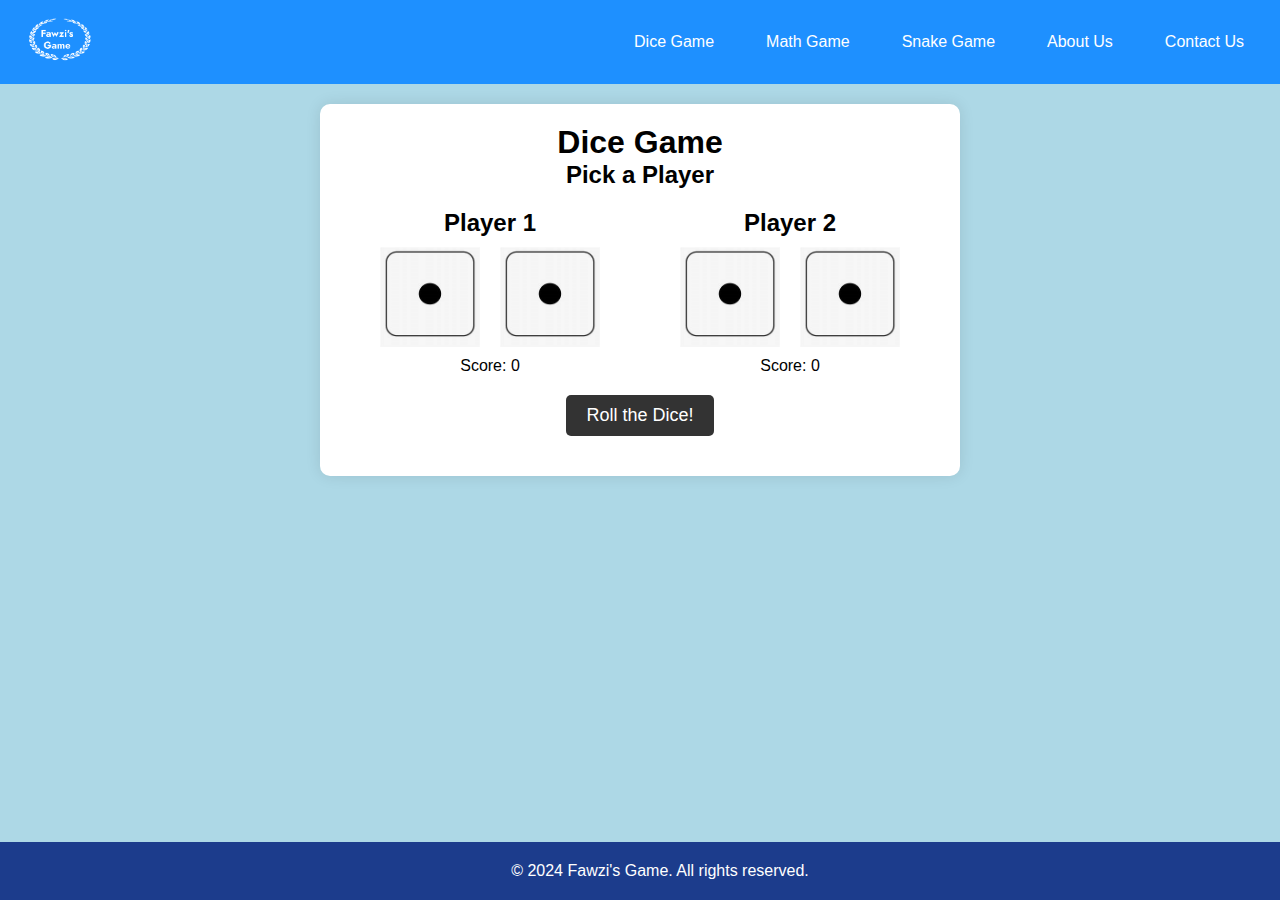
<file: index.html>
<!DOCTYPE html>
<html lang="en">
  <head>
    <meta charset="UTF-8" />
    <meta name="viewport" content="width=device-width, initial-scale=1.0" />
    <link rel="stylesheet" href="style.css" />
    <title>Fawzi and rayan</title>
  </head>
  <body>
    <header>
      <nav class="navbar">
        <a href="index.html" class="logo"><img src="logo.png" alt="Logo" /></a>
        <span class="menu-toggle">&#9776;</span>
        <ul>
          <li><a href="index.html">Dice Game</a></li>
          <li><a href="Mats.html">Math Game</a></li>
          <li><a href="snak.html">Snake Game</a></li>
          <li><a href="about.html">About Us</a></li>
          <li><a href="contact.html">Contact Us</a></li
        </ul>
      </nav>
    </header>

    <div class="container">
      <div class="dice-game">
        <h1>Dice Game</h1>
        <h2>Pick a Player</h2>
        <div class="players">
          <div class="player">
            <h2>Player 1</h2>
            <div class="dice">
              <img src="dice1.png" alt="Dice 1" id="player1-dice1" />
              <img src="dice1.png" alt="Dice 2" id="player1-dice2" />
            </div>
            <p id="player1-score">Score: 0</p>
          </div>
          <div class="player">
            <h2>Player 2</h2>
            <div class="dice">
              <img src="dice1.png" alt="Dice 1" id="player2-dice1" />
              <img src="dice1.png" alt="Dice 2" id="player2-dice2" />
            </div>
            <p id="player2-score">Score: 0</p>
          </div>
        </div>
        <button class="roll-button" onclick="rollDice()">Roll the Dice!</button>
        <h2 id="result"></h2>
      </div>
    </div>

    <!-- Footer -->
    <footer>
      <p>&copy; 2024 Fawzi's Game. All rights reserved.</p>
    </footer>
    <script src="script.js"></script>
    <script>
      const menuToggle = document.querySelector(".menu-toggle");
      const navUl = document.querySelector(".navbar ul");

      menuToggle.addEventListener("click", () => {
        navUl.classList.toggle("active");
      });
    </script>
  </body>
</html>
</file>
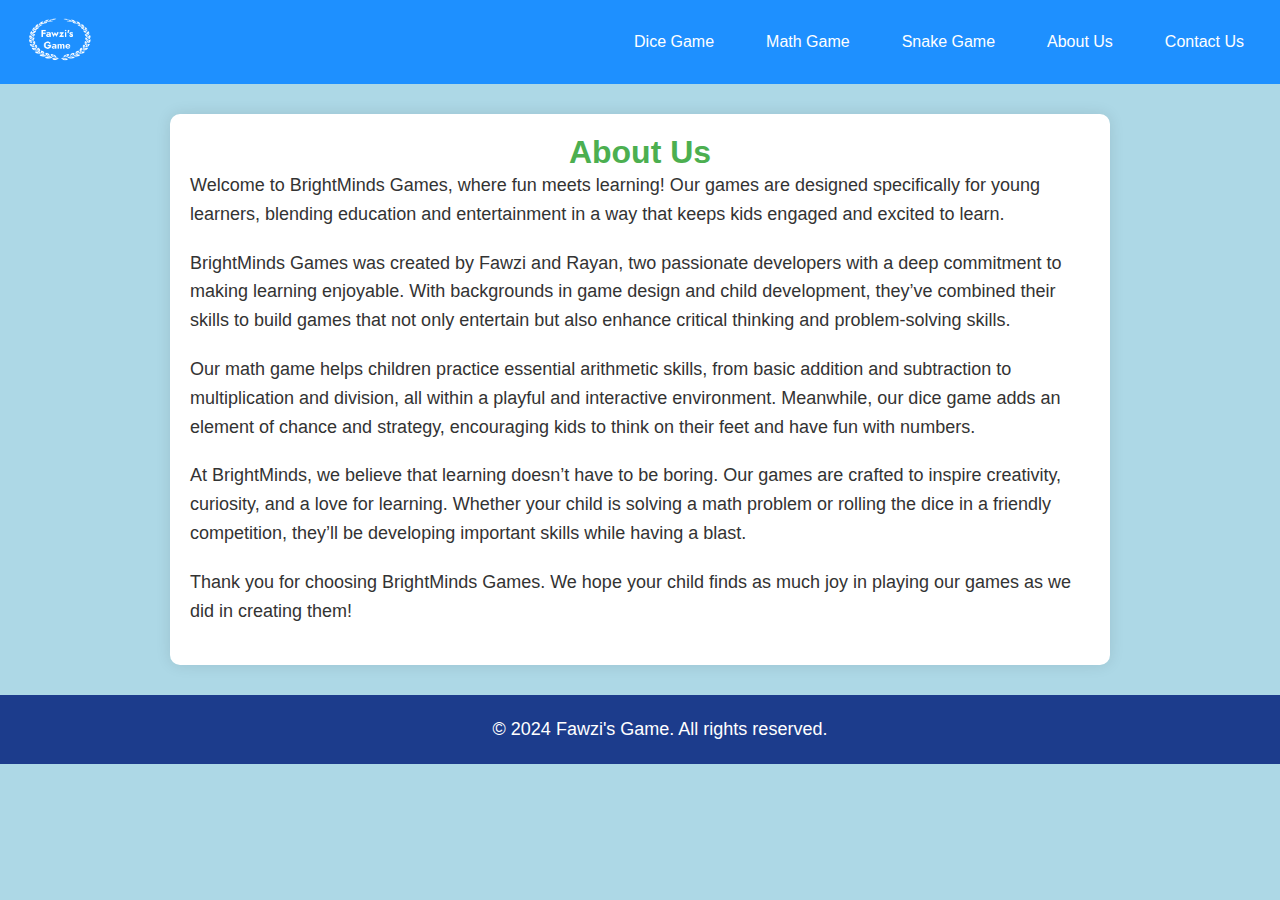
<file: about.html>
<!DOCTYPE html>
<html lang="en">
  <head>
    <meta charset="UTF-8" />
    <meta name="viewport" content="width=device-width, initial-scale=1.0" />
    <link rel="stylesheet" href="style.css" />
    <title>About Us - BrightMinds Games</title>

    <style>
      .container {
        background-color: #ffffff;
        padding: 20px;
        margin: 30px auto;
        border-radius: 10px;
        box-shadow: 0px 0px 15px rgba(0, 0, 0, 0.1);
        max-width: 900px;
        text-align: left;
      }

      h1 {
        color: #4caf50; /* Green */
      }

      p {
        font-size: 18px;
        color: #333;
        line-height: 1.6;
        margin-bottom: 20px;
      }
    </style>
  </head>
  <body>
     <header>
      <nav class="navbar">
        <a href="index.html" class="logo"><img src="logo.png" alt="Logo" /></a>
        <span class="menu-toggle">&#9776;</span>
        <ul>
          <li><a href="index.html">Dice Game</a></li>
          <li><a href="Mats.html">Math Game</a></li>
          <li><a href="snak.html">Snake Game</a></li>
          <li><a href="about.html">About Us</a></li>
          <li><a href="contact.html">Contact Us</a></li>
        </ul>
      </nav>
    </header>
    <div class="container">
      <h1 style="text-align: center">About Us</h1>
      <p>
        Welcome to BrightMinds Games, where fun meets learning! Our games are
        designed specifically for young learners, blending education and
        entertainment in a way that keeps kids engaged and excited to learn.
      </p>

      <p>
        BrightMinds Games was created by Fawzi and Rayan, two passionate
        developers with a deep commitment to making learning enjoyable. With
        backgrounds in game design and child development, they’ve combined their
        skills to build games that not only entertain but also enhance critical
        thinking and problem-solving skills.
      </p>

      <p>
        Our math game helps children practice essential arithmetic skills, from
        basic addition and subtraction to multiplication and division, all
        within a playful and interactive environment. Meanwhile, our dice game
        adds an element of chance and strategy, encouraging kids to think on
        their feet and have fun with numbers.
      </p>

      <p>
        At BrightMinds, we believe that learning doesn’t have to be boring. Our
        games are crafted to inspire creativity, curiosity, and a love for
        learning. Whether your child is solving a math problem or rolling the
        dice in a friendly competition, they’ll be developing important skills
        while having a blast.
      </p>

      <p>
        Thank you for choosing BrightMinds Games. We hope your child finds as
        much joy in playing our games as we did in creating them!
      </p>
    </div>
    <!-- Footer -->
     <footer style="position: relative;">
      <p style="color: #ffffff">
        &copy; 2024 Fawzi's Game. All rights reserved.
      </p>
    </footer>

    <script src="script.js"></script>
    <script>
      const menuToggle = document.querySelector(".menu-toggle");
      const navUl = document.querySelector(".navbar ul");

      menuToggle.addEventListener("click", () => {
        navUl.classList.toggle("active");
      });
    </script>
  </body>
</html>
</file>
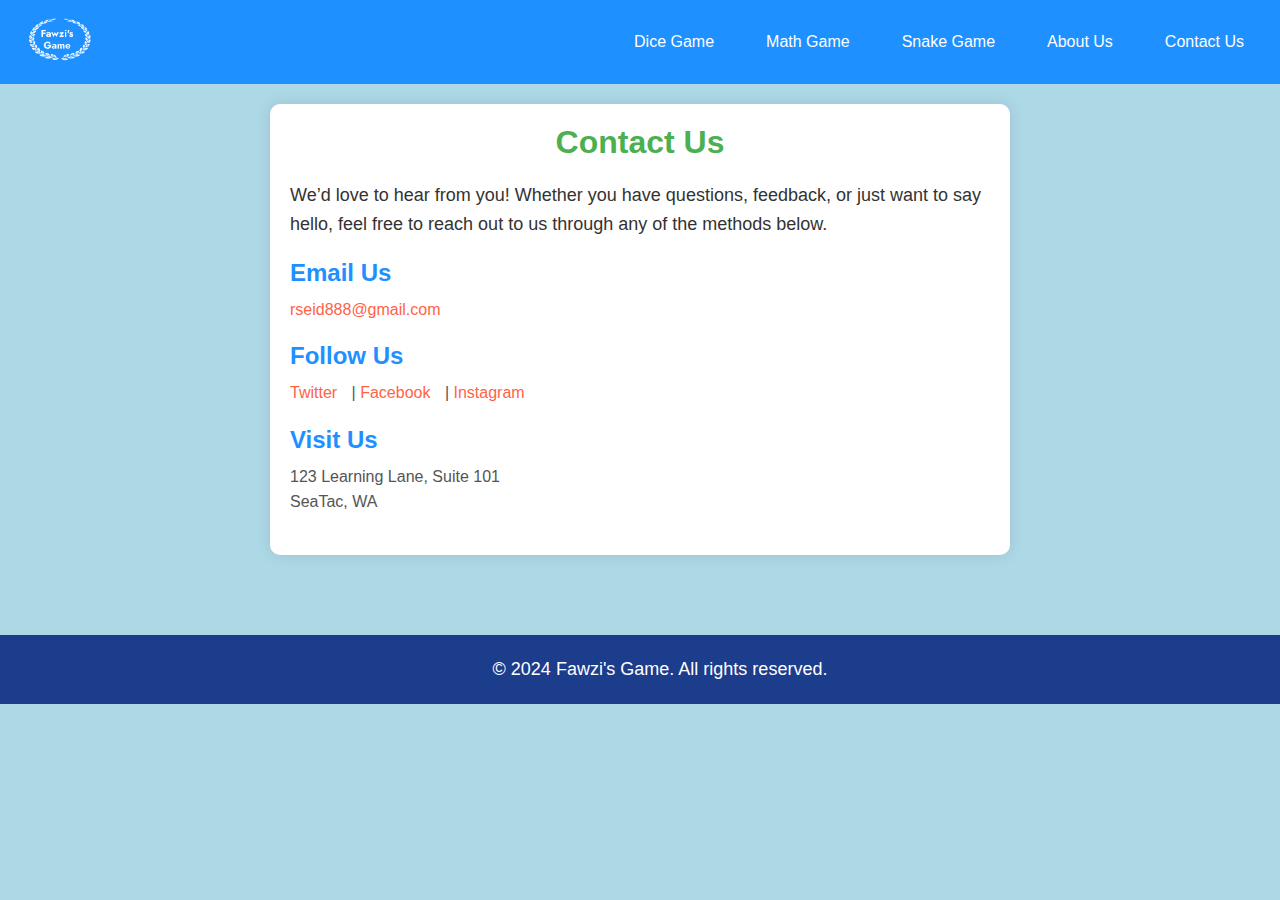
<file: contact.html>
<!DOCTYPE html>
<html lang="en">
  <head>
    <meta charset="UTF-8" />
    <meta name="viewport" content="width=device-width, initial-scale=1.0" />
    <link rel="stylesheet" href="style.css" />
    <title>Contact Us</title>

    <style>
      .container {
        background-color: #ffffff;
        padding: 20px;
        margin-bottom: 80px;
        border-radius: 10px;
        box-shadow: 0px 0px 15px rgba(0, 0, 0, 0.1);
        max-width: 700px;
        text-align: left;
      }

      h1 {
        color: #4caf50; /* Green */
        margin-bottom: 20px;
        text-align: center;
      }

      p {
        font-size: 18px;
        color: #333;
        line-height: 1.6;
        margin-bottom: 20px;
      }

      .contact-details h2 {
        color: #1e90ff; /* Bright Blue */
        margin-bottom: 10px;
      }

      .contact-details p {
        font-size: 16px;
        color: #555;
        margin-bottom: 20px;
      }

      .contact-details a {
        color: #ff6347; /* Red */
        text-decoration: none;
      }

      .contact-details a:hover {
        text-decoration: underline;
      }

      .contact-details p a {
        display: inline-block;
        margin-right: 10px;
      }
    </style>
  </head>
  <body>
    <header>
      <nav class="navbar">
        <a href="index.html" class="logo"><img src="logo.png" alt="Logo" /></a>
        <span class="menu-toggle">&#9776;</span>
        <ul>
          <li><a href="index.html">Dice Game</a></li>
          <li><a href="Mats.html">Math Game</a></li>
          <li><a href="snak.html">Snake Game</a></li>
          <li><a href="about.html">About Us</a></li>
          <li><a href="contact.html">Contact Us</a></li>
        </ul>
      </nav>
    </header>
    <div class="container">
      <h1>Contact Us</h1>
      <p>
        We’d love to hear from you! Whether you have questions, feedback, or
        just want to say hello, feel free to reach out to us through any of the
        methods below.
      </p>

      <div class="contact-details">
        <h2>Email Us</h2>
        <p>
          <a href="mailto:support@brightmindsgames.com"
            >rseid888@gmail.com</a
          >
        </p>


        <h2>Follow Us</h2>
        <p>
          <a href="https://twitter.com/BrightMindsGames" target="_blank"
            >Twitter</a
          >
          |
          <a href="https://www.facebook.com/BrightMindsGames" target="_blank"
            >Facebook</a
          >
          |
          <a href="https://www.instagram.com/BrightMindsGames" target="_blank"
            >Instagram</a
          >
        </p>

        <h2>Visit Us</h2>
        <p>
          123 Learning Lane, Suite 101<br />
          SeaTac, WA
        </p>
      </div>
    </div>
    <!-- Footer -->
     <footer style="position: relative;">
      <p style="color: #ffffff">
        &copy; 2024 Fawzi's Game. All rights reserved.
      </p>
    </footer>

    <script src="script.js"></script>
    <script>
      const menuToggle = document.querySelector(".menu-toggle");
      const navUl = document.querySelector(".navbar ul");

      menuToggle.addEventListener("click", () => {
        navUl.classList.toggle("active");
      });
    </script>
  </body>
</html>
</file>
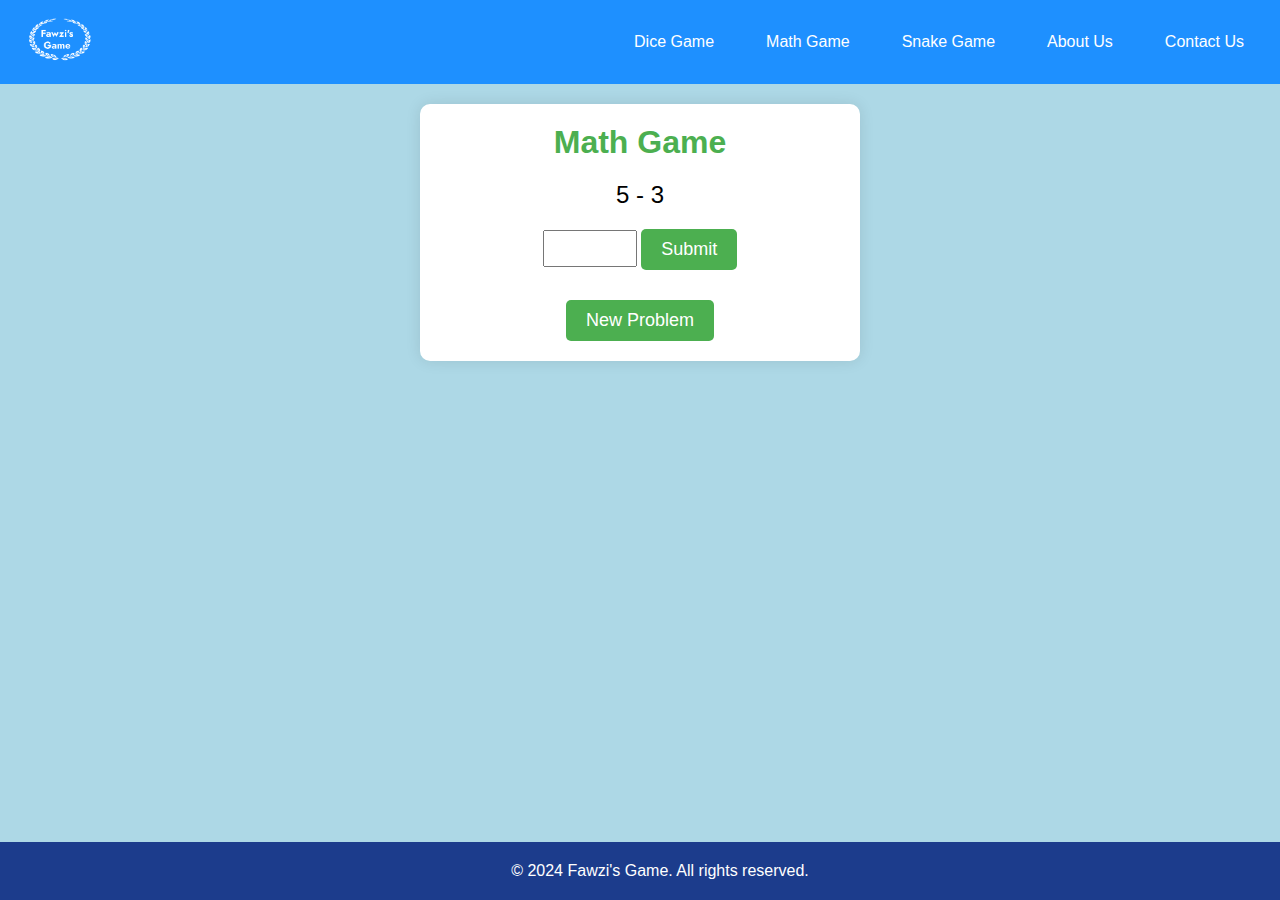
<file: Mats.html>
<!DOCTYPE html>
<html lang="en">
  <head>
    <meta charset="UTF-8" />
    <meta name="viewport" content="width=device-width, initial-scale=1.0" />
    <link rel="stylesheet" href="style.css" />
    <title>Login</title>

    <style>
      .container {
        background-color: #ffffff;
        padding: 20px;
        border-radius: 10px;
        box-shadow: 0px 0px 15px rgba(0, 0, 0, 0.1);
        text-align: center;
        width: 80%;
        max-width: 400px;
      }

      h1 {
        color: #4caf50; /* Green */
      }

      #problem-container {
        margin: 20px 0;
      }

      #problem {
        font-size: 24px;
        margin-bottom: 10px;
      }

      #answer {
        font-size: 20px;
        padding: 5px;
        width: 80px;
        text-align: center;
      }

      button {
        padding: 10px 20px;
        font-size: 18px;
        background-color: #4caf50;
        color: white;
        border: none;
        border-radius: 5px;
        cursor: pointer;
        margin-top: 10px;
      }

      button:hover {
        background-color: #45a049;
      }

      #feedback {
        font-size: 20px;
        margin-top: 20px;
      }
    </style>
  </head>
  <body>
     <header>
      <nav class="navbar">
        <a href="index.html" class="logo"><img src="logo.png" alt="Logo" /></a>
        <span class="menu-toggle">&#9776;</span>
        <ul>
          <li><a href="index.html">Dice Game</a></li>
          <li><a href="Mats.html">Math Game</a></li>
          <li><a href="snak.html">Snake Game</a></li>
          <li><a href="about.html">About Us</a></li>
          <li><a href="contact.html">Contact Us</a></li>
        </ul>
      </nav>
    </header>
    <div class="container">
      <h1>Math Game</h1>
      <div id="problem-container">
        <p id="problem"></p>
        <input type="number" id="answer" placeholder=" " />
        <button onclick="checkAnswer()">Submit</button>
        <p id="feedback"></p>
      </div>
      <button onclick="generateProblem()">New Problem</button>
    </div>

    <!-- Footer -->
    <footer>
      <p>&copy; 2024 Fawzi's Game. All rights reserved.</p>
    </footer>

    <script src="script.js"></script>
    <script>
      const menuToggle = document.querySelector(".menu-toggle");
      const navUl = document.querySelector(".navbar ul");

      menuToggle.addEventListener("click", () => {
        navUl.classList.toggle("active");
      });
    </script>
  </body>
</html>
</file>
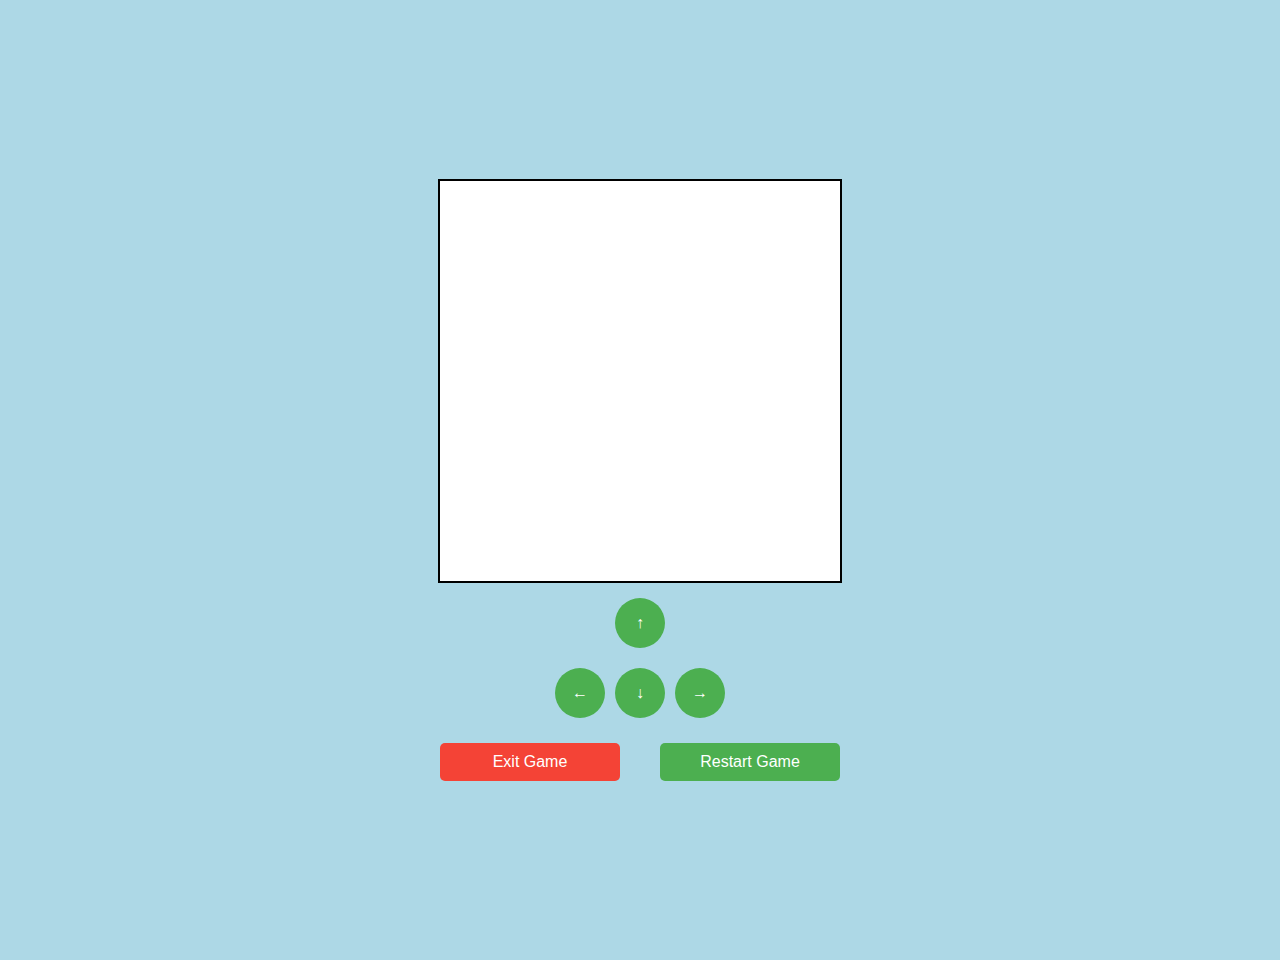
<file: snak.html>
<!DOCTYPE html>
<html lang="en">
  <head>
    <meta charset="UTF-8" />
    <meta name="viewport" content="width=device-width, initial-scale=1.0" />
    <title>Responsive Snake Game</title>
    <style>
      body {
        margin: 30px;
        font-family: Arial, sans-serif;
        background-color: #add8e6;
        display: flex;
        flex-direction: column;
        justify-content: center;
        align-items: center;
        height: 100vh;
      }

      /* Main Game Container */
      #gameContainer {
        display: flex;
        flex-direction: column;
        align-items: center;
        width: 100%;
        max-width: 400px;
      }

      canvas {
        border: 2px solid #000;
        background-color: #fff;
        width: 100%;
        height: auto;
      }

      /* Control Buttons */
      .controls {
        margin-top: 10px;
        display: flex;
        justify-content: center;
        width: 100%;
      }

      .button {
        background-color: #4caf50;
        border: none;
        color: white;
        padding: 15px;
        margin: 5px;
        text-align: center;
        text-decoration: none;
        display: inline-block;
        font-size: 16px;
        cursor: pointer;
        border-radius: 50%;
        width: 50px;
        height: 50px;
      }

      /* Navigation Buttons */
      .nav-buttons {
        margin-top: 20px;
        display: flex;
        justify-content: space-between;
        width: 100%;
        max-width: 400px;
      }

      .nav-buttons button {
        background-color: #f44336;
        border: none;
        color: white;
        padding: 10px 20px;
        font-size: 16px;
        cursor: pointer;
        border-radius: 5px;
        width: 45%;
      }

      .nav-buttons button.restart {
        background-color: #4caf50;
      }
    </style>
  </head>
  <body>
    <!-- Game Container -->
    <div id="gameContainer">
      <canvas id="gameCanvas"></canvas>
      <div class="controls">
        <button class="button" id="upBtn">↑</button>
      </div>
      <div class="controls">
        <button class="button" id="leftBtn">←</button>
        <button class="button" id="downBtn">↓</button>
        <button class="button" id="rightBtn">→</button>
      </div>
      <!-- Navigation Buttons -->
      <div class="nav-buttons">
        <button class="exit" onclick="window.location.href='index.html'">
          Exit Game
        </button>
        <button class="restart" onclick="restartGame()">Restart Game</button>
      </div>
    </div>

    <!-- Snake Game JavaScript -->
    <script src="snake.js"></script>

    <script>
      function restartGame() {
        window.location.reload();
      }
    </script>
  </body>
</html>
</file>
<file: style.css>
/* Reset some basic elements */
body,
h1,
h2,
h3,
h4,
h5,
h6,
p,
ul {
  margin: 0;
  padding: 0;
}

body {
  font-family: Arial, sans-serif;
  background-color: #ADD8E6;
}

/* Header Styles */
 .navbar {
   display: flex;
   justify-content: space-between;
   align-items: center;
   padding: 10px 20px;
    background-color: #1E90FF;
 }

 .navbar .logo img {
   height: 60px;
   /* Adjust the height of the logo */
 }

 .navbar ul {
   list-style-type: none;
   margin: 0;
   padding: 0;
   display: flex;
 }

 .navbar ul li {
   margin-left: 20px;
 }

 .navbar ul li a {
   color: white;
   text-decoration: none;
   padding: 8px 16px;
   transition: background-color 0.3s;
 }

 .navbar ul li a:hover {
   background-color: #575757;
   border-radius: 4px;
 }

 .navbar .menu-toggle {
   display: none;
   font-size: 28px;
   color: white;
   cursor: pointer;
 }

 @media (max-width: 768px) {
   .navbar ul {
     display: none;
     flex-direction: column;
     width: 100%;
   }

   .navbar ul li {
     margin: 0;
     text-align: center;
     width: 100%;
   }

   .navbar ul li a {
     display: block;
     padding: 10px;
   }

   .navbar .menu-toggle {
     display: block;
   }

   .navbar ul.active {
     display: flex;
   }
 }

/* dice */

.container {
  background-color: #FFFFFF;
  padding: 20px;
  margin: 20px auto;
  border-radius: 10px;
  box-shadow: 0px 0px 15px rgba(0, 0, 0, 0.1);
  width: 90%;
  max-width: 600px;
  text-align: center;
}

.dice-game h1 {
  margin-top: 0;
}

.players {
  display: flex;
  justify-content: space-around;
  margin: 20px 0;
}

.player {
  text-align: center;
}

.dice {
  display: flex;
  justify-content: center;
  margin: 10px 0;
}

.dice img {
  width: 100px;
  height: 100px;
  margin: 0 10px;
  transition: transform 0.5s ease;
}

.roll-button {
  padding: 10px 20px;
  font-size: 18px;
  background-color: #333;
  color: white;
  border: none;
  border-radius: 5px;
  cursor: pointer;
}

.roll-button:hover {
 background-color: #228B22;
}

@media (max-width: 600px) {
  .players {
    flex-direction: column;
  }

  .dice img {
    width: 70px;
    height: 70px;
    margin: 0 5px;
  }

  .roll-button {
    font-size: 16px;
    padding: 8px 16px;
  }
}

.dice.roll {
  transform: rotate(360deg);
}

#result {
  margin-top: 20px;
  font-size: 24px;
  font-weight: bold;
}

.winner {
  color: #28a745;
  animation: winner-animation 1s ease-in-out infinite;
}

@keyframes winner-animation {

  0%,
  100% {
    transform: scale(1);
  }

  50% {
    transform: scale(1.2);
  }
}

/* Footer Styles */
footer {
  text-align: center;
  padding: 20px;
  background-color: #1C3C8C;
  color: #FFFFFF;
  position: fixed;
  width: 100%;
  bottom: 0;
}

footer p {
  margin: 0;
}
</file>
